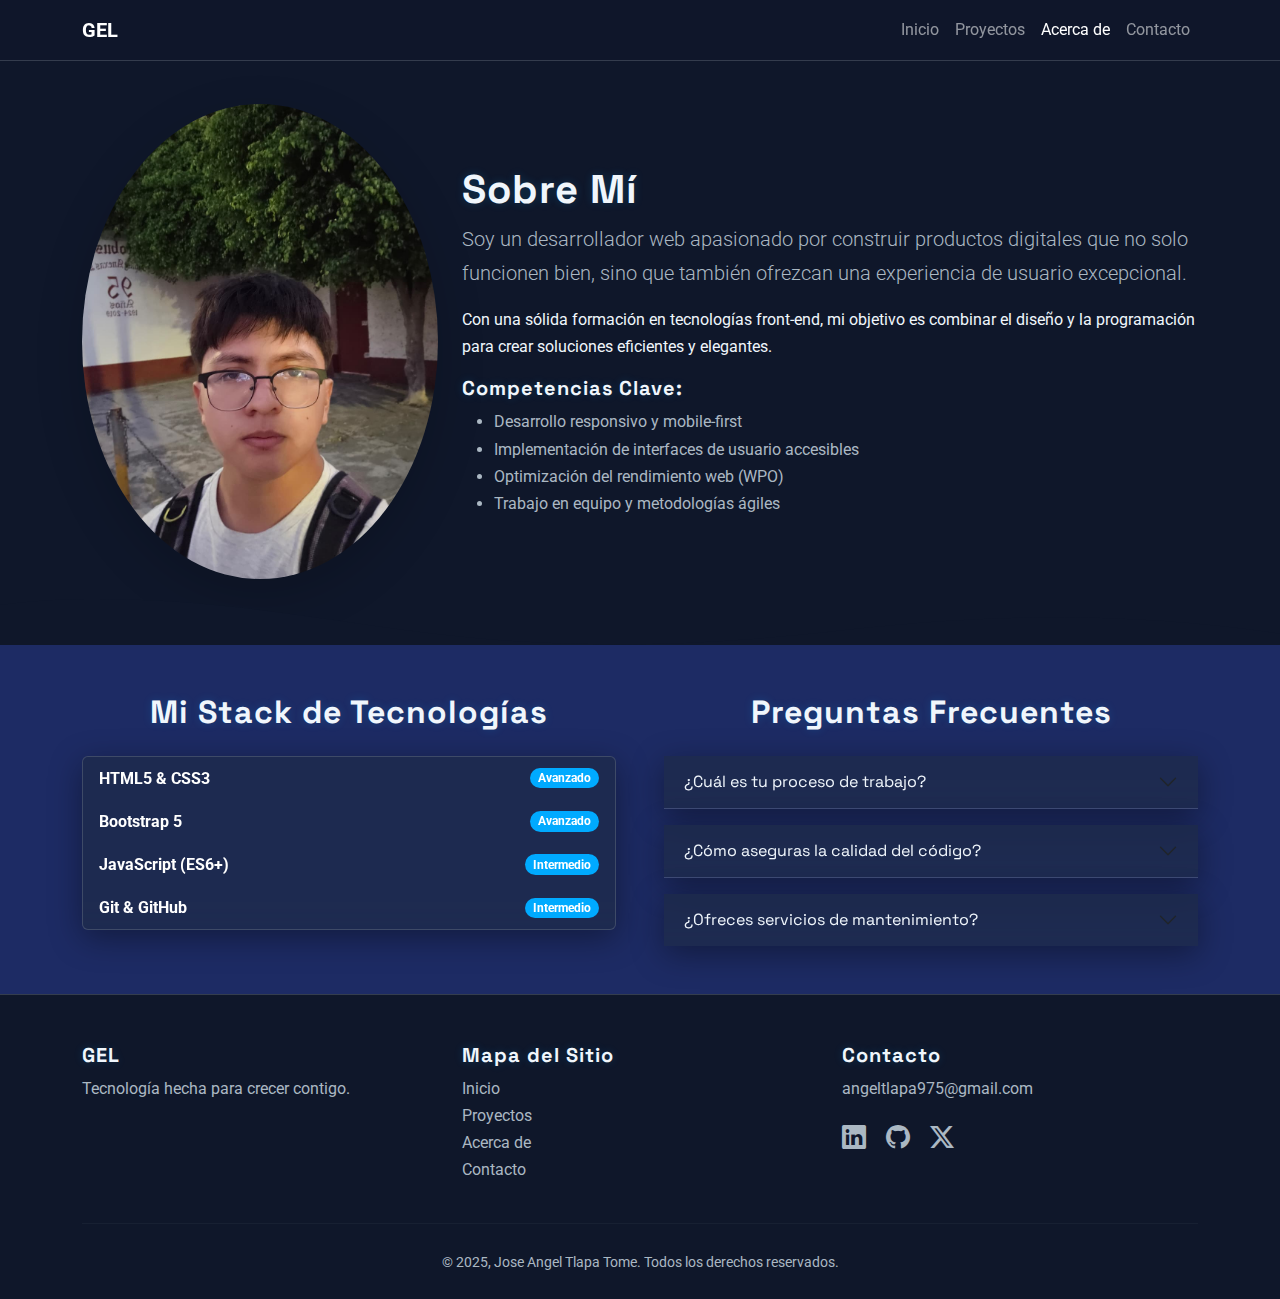
<file: acerca.html>
<!DOCTYPE html>
<html lang="es">

<head>
  <meta charset="UTF-8">
  <meta name="viewport" content="width=device-width, initial-scale=1.0">
  <title>Acerca de | GEL</title>
  <link href="https://cdn.jsdelivr.net/npm/bootstrap@5.3.3/dist/css/bootstrap.min.css" rel="stylesheet" integrity="sha384-QWTKZyjpPEjISv5WaRU9OFeRpok6YctnYmDr5pNlyT2bRjXh0JMhjY6hW+ALEwIH" crossorigin="anonymous">
  <link rel="stylesheet" href="https://cdn.jsdelivr.net/npm/bootstrap-icons@1.11.3/font/bootstrap-icons.min.css">
  <link rel="stylesheet" href="assets/css/styles.css">
</head>

<body>
  <header>
    <nav class="navbar navbar-expand-lg navbar-dark fixed-top">
      <div class="container">
        <a class="navbar-brand fw-bold" href="index.html">GEL</a>
        <button class="navbar-toggler" type="button" data-bs-toggle="collapse" data-bs-target="#navbarNav" aria-controls="navbarNav" aria-expanded="false" aria-label="Toggle navigation">
          <span class="navbar-toggler-icon"></span>
        </button>
        <div class="collapse navbar-collapse" id="navbarNav">
          <ul class="navbar-nav ms-auto">
            <li class="nav-item">
              <a class="nav-link" href="index.html">Inicio</a>
            </li>
            <li class="nav-item">
              <a class="nav-link" href="proyectos.html">Proyectos</a>
            </li>
            <li class="nav-item">
              <a class="nav-link active" aria-current="page" href="acerca.html">Acerca de</a>
            </li>
            <li class="nav-item">
              <a class="nav-link" href="contacto.html">Contacto</a>
            </li>
          </ul>
        </div>
      </div>
    </nav>
  </header>

  <main style="padding-top: 56px; background-color: var(--color-gradient-mid);">
    <section class="section-padding pb-0">
      <div class="container">
        <div class="row align-items-center gy-5">
          <div class="col-12 col-md-4 text-center">
            <figure>
              <img src="assets/img/perfil.jpg" class="img-fluid rounded-circle shadow-lg" loading="lazy" alt="Retrato profesional de Jose Angel Tlapa Tome.">
            </figure>
          </div>
          <div class="col-12 col-md-8">
            <h1 class="fw-bold">Sobre Mí</h1>
            <p class="lead text-secondary">Soy un desarrollador web apasionado por construir productos digitales que no solo funcionen bien, sino que también ofrezcan una experiencia de usuario excepcional.</p>
            <p>Con una sólida formación en tecnologías front-end, mi objetivo es combinar el diseño y la programación para crear soluciones eficientes y elegantes.</p>
            <h5>Competencias Clave:</h5>
            <ul class="text-secondary">
              <li>Desarrollo responsivo y mobile-first</li>
              <li>Implementación de interfaces de usuario accesibles</li>
              <li>Optimización del rendimiento web (WPO)</li>
              <li>Trabajo en equipo y metodologías ágiles</li>
            </ul>
          </div>
        </div>
      </div>
    </section>

    <div class="section-divider">
        <svg data-name="Layer 1" xmlns="http://www.w3.org/2000/svg" viewBox="0 0 1200 120" preserveAspectRatio="none">
            <path d="M321.39,56.44c58-10.79,114.16-30.13,172-41.86,82.39-16.72,168.19-17.73,250.45-.39C823.78,31,906.67,72,985.66,92.83c70.05,18.48,146.53,26.09,214.34,3V0H0V27.35A600.21,600.21,0,0,0,321.39,56.44Z" class="shape-fill"></path>
        </svg>
    </div>

    <section class="section-padding" style="background-color: var(--color-gradient-start);">
        <div class="container">
            <div class="row g-5">
                <div class="col-lg-6">
                    <h2 class="fw-bold text-center mb-4">Mi Stack de Tecnologías</h2>
                    <div class="list-group card-glass">
                        <div class="list-group-item list-group-item-action d-flex justify-content-between align-items-center bg-transparent border-0 text-white"><span class="fw-bold">HTML5 & CSS3</span><span class="badge bg-primary rounded-pill">Avanzado</span></div>
                        <div class="list-group-item list-group-item-action d-flex justify-content-between align-items-center bg-transparent border-0 text-white"><span class="fw-bold">Bootstrap 5</span><span class="badge bg-primary rounded-pill">Avanzado</span></div>
                        <div class="list-group-item list-group-item-action d-flex justify-content-between align-items-center bg-transparent border-0 text-white"><span class="fw-bold">JavaScript (ES6+)</span><span class="badge bg-primary rounded-pill">Intermedio</span></div>
                        <div class="list-group-item list-group-item-action d-flex justify-content-between align-items-center bg-transparent border-0 text-white"><span class="fw-bold">Git & GitHub</span><span class="badge bg-primary rounded-pill">Intermedio</span></div>
                    </div>
                </div>
                <div class="col-lg-6">
                    <h2 class="fw-bold text-center mb-4">Preguntas Frecuentes</h2>
                    <div class="accordion accordion-flush" id="faqAccordion">
                        <div class="accordion-item card-glass mb-3"><h2 class="accordion-header"><button class="accordion-button collapsed" type="button" data-bs-toggle="collapse" data-bs-target="#collapseOne" aria-expanded="false" aria-controls="collapseOne">¿Cuál es tu proceso de trabajo?</button></h2><div id="collapseOne" class="accordion-collapse collapse" data-bs-parent="#faqAccordion"><div class="accordion-body">Mi proceso se basa en cuatro fases clave: <strong>descubrimiento</strong>, <strong>diseño</strong>, <strong>desarrollo</strong> y <strong>despliegue</strong>.</div></div></div>
                        <div class="accordion-item card-glass mb-3"><h2 class="accordion-header"><button class="accordion-button collapsed" type="button" data-bs-toggle="collapse" data-bs-target="#collapseTwo" aria-expanded="false" aria-controls="collapseTwo">¿Cómo aseguras la calidad del código?</button></h2><div id="collapseTwo" class="accordion-collapse collapse" data-bs-parent="#faqAccordion"><div class="accordion-body">Sigo las mejores prácticas, utilizo código semántico y realizo pruebas exhaustivas en diferentes navegadores y dispositivos para garantizar la compatibilidad.</div></div></div>
                        <div class="accordion-item card-glass"><h2 class="accordion-header"><button class="accordion-button collapsed" type="button" data-bs-toggle="collapse" data-bs-target="#collapseThree" aria-expanded="false" aria-controls="collapseThree">¿Ofreces servicios de mantenimiento?</button></h2><div id="collapseThree" class="accordion-collapse collapse" data-bs-parent="#faqAccordion"><div class="accordion-body">Sí, ofrezco planes de mantenimiento para asegurar que tu sitio web se mantenga actualizado, seguro y funcionando de manera óptima.</div></div></div>
                    </div>
                </div>
            </div>
        </div>
    </section>
  </main>

  <footer class="pt-5 pb-4" style="background-color: var(--color-surface);">
    <div class="container">
      <div class="row gy-4">
        <div class="col-12 col-md-4">
          <h5 class="fw-bold">GEL</h5>
          <p class="text-secondary">Tecnología hecha para crecer contigo.</p>
        </div>
        <div class="col-12 col-md-4">
          <h5 class="fw-bold">Mapa del Sitio</h5>
          <ul class="list-unstyled">
            <li><a href="index.html" class="text-secondary text-decoration-none">Inicio</a></li>
            <li><a href="proyectos.html" class="text-secondary text-decoration-none">Proyectos</a></li>
            <li><a href="acerca.html" class="text-secondary text-decoration-none">Acerca de</a></li>
            <li><a href="contacto.html" class="text-secondary text-decoration-none">Contacto</a></li>
          </ul>
        </div>
        <div class="col-12 col-md-4">
          <h5 class="fw-bold">Contacto</h5>
          <p>
            <a href="mailto:angeltlapa9T5@gmail.com" class="text-secondary text-decoration-none">angeltlapa975@gmail.com</a>
          </p>
          <div>
            <a href="https://es.linkedin.com/" class="me-3 social-icon"><i class="bi bi-linkedin"></i></a>
            <a href="https://github.com/AngelXtxf" class="me-3 social-icon"><i class="bi bi-github"></i></a>
            <a href="https://x.com/Angelluxou" class="social-icon"><i class="bi bi-twitter-x"></i></a>
          </div>
        </div>
      </div>
      <hr class="my-4" style="border-color: var(--color-border);">
      <div class="row">
        <div class="col text-center">
          <small class="text-secondary">&copy; 2025, Jose Angel Tlapa Tome. Todos los derechos reservados.</small>
        </div>
      </div>
    </div>
  </footer>

  <script src="https://cdn.jsdelivr.net/npm/bootstrap@5.3.3/dist/js/bootstrap.bundle.min.js" integrity="sha384-YvpcrYf0tY3lHB60NNkmXc5s9fDVZLESaAA55NDzOxhy9GkcIdslK1eN7N6jIeHz" crossorigin="anonymous"></script>
</body>
</html>
</file>
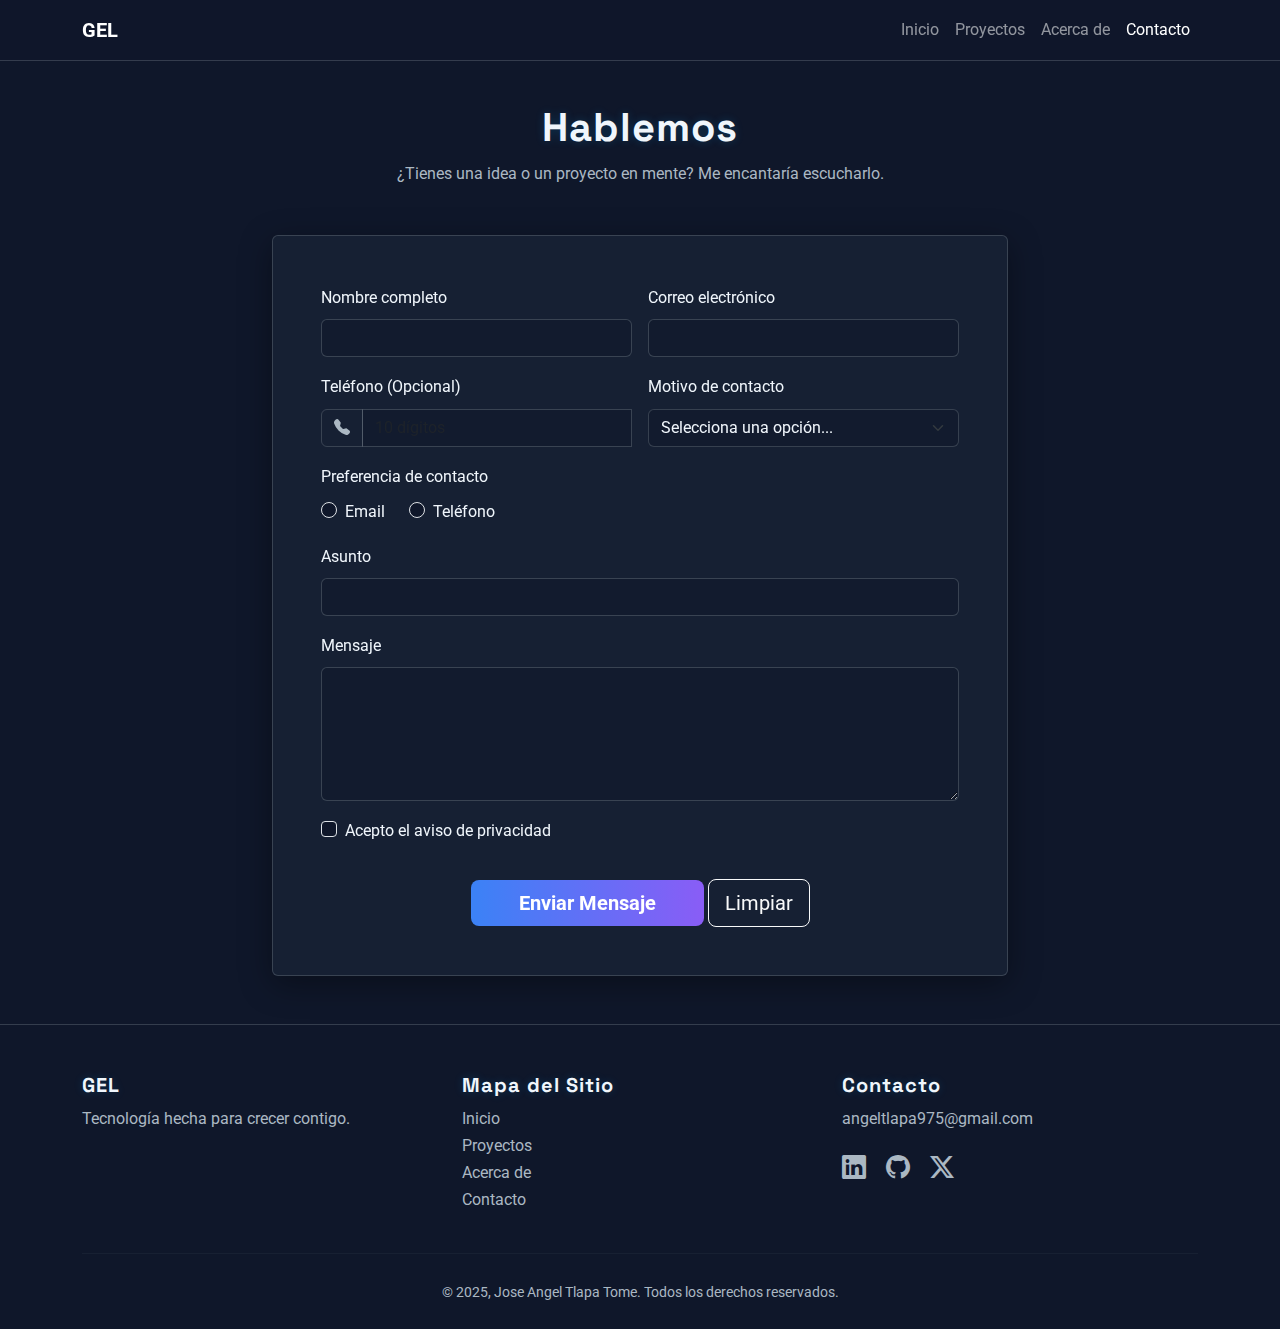
<file: contacto.html>
<!DOCTYPE html>
<html lang="es">

<head>
  <meta charset="UTF-8">
  <meta name="viewport" content="width=device-width, initial-scale=1.0">
  <title>Contacto | GEL</title>
  <link href="https://cdn.jsdelivr.net/npm/bootstrap@5.3.3/dist/css/bootstrap.min.css" rel="stylesheet" integrity="sha384-QWTKZyjpPEjISv5WaRU9OFeRpok6YctnYmDr5pNlyT2bRjXh0JMhjY6hW+ALEwIH" crossorigin="anonymous">
  <link rel="stylesheet" href="https://cdn.jsdelivr.net/npm/bootstrap-icons@1.11.3/font/bootstrap-icons.min.css">
  <link rel="stylesheet" href="assets/css/styles.css">
</head>

<body>
  <header>
    <nav class="navbar navbar-expand-lg navbar-dark fixed-top">
      <div class="container">
        <a class="navbar-brand fw-bold" href="index.html">GEL</a>
        <button class="navbar-toggler" type="button" data-bs-toggle="collapse" data-bs-target="#navbarNav" aria-controls="navbarNav" aria-expanded="false" aria-label="Toggle navigation">
          <span class="navbar-toggler-icon"></span>
        </button>
        <div class="collapse navbar-collapse" id="navbarNav">
          <ul class="navbar-nav ms-auto">
            <li class="nav-item">
              <a class="nav-link" href="index.html">Inicio</a>
            </li>
            <li class="nav-item">
              <a class="nav-link" href="proyectos.html">Proyectos</a>
            </li>
            <li class="nav-item">
              <a class="nav-link" href="acerca.html">Acerca de</a>
            </li>
            <li class="nav-item">
              <a class="nav-link active" aria-current="page" href="contacto.html">Contacto</a>
            </li>
          </ul>
        </div>
      </div>
    </nav>
  </header>

  <main style="padding-top: 56px; background-color: var(--color-gradient-mid);">
    <section class="section-padding">
      <div class="container">
        <div class="text-center mb-5">
          <h1 class="fw-bold">Hablemos</h1>
          <p class="text-secondary">¿Tienes una idea o un proyecto en mente? Me encantaría escucharlo.</p>
        </div>
        
        <div class="row justify-content-center">
            <div class="col-lg-8">
                <div class="card card-glass p-4 p-md-5">
                    <form class="row g-3 needs-validation" novalidate>
                      <div class="col-md-6">
                        <label for="nombre" class="form-label">Nombre completo</label>
                        <input type="text" class="form-control" id="nombre" required minlength="3">
                        <div class="invalid-feedback">Ingresa tu nombre (mín. 3 caracteres).</div>
                      </div>
                      <div class="col-md-6">
                        <label for="email" class="form-label">Correo electrónico</label>
                        <input type="email" class="form-control" id="email" required>
                        <div class="invalid-feedback">Ingresa un correo válido.</div>
                      </div>
                      <div class="col-md-6">
                        <label for="telefono" class="form-label">Teléfono (Opcional)</label>
                        <div class="input-group">
                          <span class="input-group-text"><i class="bi bi-telephone-fill"></i></span>
                          <input type="tel" class="form-control" id="telefono" pattern="[0-9]{10}" placeholder="10 dígitos">
                          <div class="invalid-feedback">Ingresa un número de 10 dígitos.</div>
                        </div>
                      </div>
                      <div class="col-md-6">
                        <label for="motivo" class="form-label">Motivo de contacto</label>
                        <select class="form-select" id="motivo" required>
                          <option selected disabled value="">Selecciona una opción...</option>
                          <option value="cotizacion">Cotización</option>
                          <option value="colaboracion">Colaboración</option>
                          <option value="soporte">Soporte</option>
                          <option value="otro">Otro</option>
                        </select>
                        <div class="invalid-feedback">Por favor, selecciona un motivo.</div>
                      </div>

                      <div class="col-12">
                        <label class="form-label">Preferencia de contacto</label>
                        <div class="d-flex">
                          <div class="form-check me-4">
                            <input class="form-check-input" type="radio" name="preferenciaContacto" id="radioEmail" value="email" required>
                            <label class="form-check-label" for="radioEmail">
                              Email
                            </label>
                          </div>
                          <div class="form-check">
                            <input class="form-check-input" type="radio" name="preferenciaContacto" id="radioTelefono" value="telefono" required>
                            <label class="form-check-label" for="radioTelefono">
                              Teléfono
                            </label>
                            <div class="invalid-feedback">Debes seleccionar una preferencia.</div>
                          </div>
                        </div>
                      </div>
                      <div class="col-12">
                        <label for="asunto" class="form-label">Asunto</label>
                        <input type="text" class="form-control" id="asunto" required minlength="5">
                        <div class="invalid-feedback">El asunto es muy corto.</div>
                      </div>
                      <div class="col-12">
                        <label for="mensaje" class="form-label">Mensaje</label>
                        <textarea class="form-control" id="mensaje" rows="5" required minlength="10"></textarea>
                        <div class="invalid-feedback">Tu mensaje debe tener al menos 10 caracteres.</div>
                      </div>
                      <div class="col-12">
                        <div class="form-check">
                          <input class="form-check-input" type="checkbox" value="" id="consentimiento" required>
                          <label class="form-check-label" for="consentimiento">Acepto el aviso de privacidad</label>
                          <div class="invalid-feedback">Debes aceptar los términos.</div>
                        </div>
                      </div>
                      <div class="col-12 text-center pt-3">
                        <button class="btn btn-gradient btn-lg px-5" type="submit">Enviar Mensaje</button>
                        <button class="btn btn-outline-light btn-lg" type="reset">Limpiar</button>
                      </div>
                    </form>
                </div>
            </div>
        </div>
      </div>
    </section>
  </main>

  <footer class="pt-5 pb-4" style="background-color: var(--color-surface);">
    <div class="container">
      <div class="row gy-4">
        <div class="col-12 col-md-4">
          <h5 class="fw-bold">GEL</h5>
          <p class="text-secondary">Tecnología hecha para crecer contigo.</p>
        </div>
        <div class="col-12 col-md-4">
          <h5 class="fw-bold">Mapa del Sitio</h5>
          <ul class="list-unstyled">
            <li><a href="index.html" class="text-secondary text-decoration-none">Inicio</a></li>
            <li><a href="proyectos.html" class="text-secondary text-decoration-none">Proyectos</a></li>
            <li><a href="acerca.html" class="text-secondary text-decoration-none">Acerca de</a></li>
            <li><a href="contacto.html" class="text-secondary text-decoration-none">Contacto</a></li>
          </ul>
        </div>
        <div class="col-12 col-md-4">
          <h5 class="fw-bold">Contacto</h5>
          <p>
            <a href="mailto:angeltlapa975@gmail.com" class="text-secondary text-decoration-none">angeltlapa975@gmail.com</a>
          </p>
          <div>
            <a href="https://es.linkedin.com/" class="me-3 social-icon"><i class="bi bi-linkedin"></i></a>
            <a href="https://github.com/AngelXtxf" class="me-3 social-icon"><i class="bi bi-github"></i></a>
            <a href="https://x.com/Angelluxou" class="social-icon"><i class="bi bi-twitter-x"></i></a>
          </div>
        </div>
      </div>
      <hr class="my-4" style="border-color: var(--color-border);">
      <div class="row">
        <div class="col text-center">
          <small class="text-secondary">&copy; 2025, Jose Angel Tlapa Tome. Todos los derechos reservados.</small>
        </div>
      </div>
    </div>
  </footer>

  <script src="https://cdn.jsdelivr.net/npm/bootstrap@5.3.3/dist/js/bootstrap.bundle.min.js" integrity="sha384-YvpcrYf0tY3lHB60NNkmXc5s9fDVZLESaAA55NDzOxhy9GkcIdslK1eN7N6jIeHz" crossorigin="anonymous"></script>
  <script>
    (() => {
        'use strict'
        const forms = document.querySelectorAll('.needs-validation')
        Array.from(forms).forEach(form => {
            form.addEventListener('submit', event => {
                if (!form.checkValidity()) {
                    event.preventDefault()
                    event.stopPropagation()
                }
                form.classList.add('was-validated')
            }, false)
        })
    })()
  </script>
</body>
</html>
</file>
<file: assets/css/styles.css>
/*
 * Archivo: styles.css
 * Práctica 1: Micrositio responsivo con Bootstrap 5
 */

/* -- Importación de Webfont (Google Fonts) -- */
@import url('https://fonts.googleapis.com/css2?family=Roboto:wght@300;400;500&family=Space+Grotesk:wght@600;700&display=swap');

/* -- Variables CSS para el TEMA "Nebulosa Nocturna" -- */
:root {
  /* Paleta de Colores */
  --color-primary: #00aaff;
  --color-primary-rgb: 0, 170, 255;
  --color-gradient-start: #1d2b64;
  --color-gradient-mid: #0f172a;
  --color-gradient-end: #0f172a;
  --color-text-primary: #f0f6fc;
  /* -- CAMBIO CLAVE: Se aclaró este color para mejorar el contraste -- */
  --color-text-secondary: #abb8c3; /* Antes era #8b949e */
  --color-border: rgba(139, 148, 158, 0.3);

  /* Sobrescribiendo variables de Bootstrap */
  --bs-body-color: var(--color-text-primary);
  --bs-body-bg: var(--color-gradient-mid);
  --bs-primary: var(--color-primary);
  --bs-primary-rgb: var(--color-primary-rgb);
  --bs-link-color: var(--color-primary);
  --bs-link-hover-color: #33bbff;
  --bs-secondary: var(--color-text-secondary);
  --bs-dark-rgb: 22, 27, 34;
  --bs-font-sans-serif: 'Roboto', sans-serif;
  --bs-body-font-family: var(--bs-font-sans-serif);
}

/* -- Fondo con Gradiente Animado -- */
body {
  background: linear-gradient(270deg, var(--color-gradient-start), var(--color-gradient-mid), var(--color-gradient-end));
  background-size: 600% 600%;
  animation: gradientAnimation 16s ease infinite;
  line-height: 1.7;
}

@keyframes gradientAnimation {
  0% { background-position: 0% 50%; }
  50% { background-position: 100% 50%; }
  100% { background-position: 0% 50%; }
}

/* -- Tipografía Profesional -- */
h1, h2, h3, h4, h5, h6 {
  font-family: 'Space Grotesk', sans-serif;
  font-weight: 700;
  letter-spacing: 1px;
  text-shadow: 0 0 10px rgba(var(--bs-primary-rgb), 0.2);
}

/* El texto secundario ahora tiene el color corregido */
p.text-muted, .text-secondary {
  color: var(--color-text-secondary) !important;
}

/* -- Barra de Navegación -- */
.navbar {
  background: rgba(15, 23, 42, 0.8) !important;
  backdrop-filter: blur(10px);
  border-bottom: 1px solid var(--color-border);
}

/* -- Efecto "Glassmorphism" para Tarjetas -- */
.card-glass {
  background: rgba(30, 41, 59, 0.5);
  backdrop-filter: blur(12px);
  -webkit-backdrop-filter: blur(12px);
  border: 1px solid var(--color-border);
  box-shadow: 0 8px 32px 0 rgba(0, 0, 0, 0.37);
  transition: transform 0.3s ease, box-shadow 0.3s ease;
}
.card-glass:hover {
  transform: translateY(-8px);
  box-shadow: 0 12px 40px rgba(var(--bs-primary-rgb), 0.2);
}
.card-glass .card-footer {
  background: transparent;
  border-top: 1px solid var(--color-border);
}

/* -- Botón con Gradiente -- */
.btn-gradient {
  background-image: linear-gradient(to right, #3B82F6 0%, #8B5CF6 51%, #3B82F6 100%);
  background-size: 200% auto;
  color: white;
  border: none;
  transition: 0.5s;
  font-weight: bold;
}
.btn-gradient:hover {
  background-position: right center;
  color: #fff;
  text-decoration: none;
}

/* -- Separadores de Sección -- */
.section-divider {
  overflow: hidden;
  position: relative;
  width: 100%;
  line-height: 0;
  transform: rotate(180deg);
}
.section-divider svg {
  position: relative;
  display: block;
  width: calc(100% + 1.3px);
  height: 50px; /* Altura de la ola reducida */
}
.section-divider .shape-fill {
  fill: var(--bs-body-bg);
}

/* -- Ajustes a componentes de Bootstrap -- */
.accordion-item {
  background-color: transparent;
  border: 1px solid var(--color-border);
}
.accordion-button {
  background-color: rgba(30, 41, 59, 0.5);
  color: var(--color-text-primary);
}
.accordion-button:not(.collapsed) {
  background-color: rgba(30, 41, 59, 0.9);
  box-shadow: inset 0 -1px 0 var(--color-border);
  /* -- CAMBIO CLAVE: Se añade color para asegurar la legibilidad del texto en el estado activo -- */
  color: var(--color-primary); 
}
.accordion-button:focus {
  box-shadow: 0 0 0 0.25rem rgba(var(--bs-primary-rgb), 0.25);
}
.accordion-body {
  background-color: rgba(30, 41, 59, 0.5);
  color: var(--color-text-secondary);
}
.form-control, .form-select {
  background-color: rgba(15, 23, 42, 0.5);
  color: var(--color-text-primary);
  border: 1px solid var(--color-border);
}
.form-control:focus, .form-select:focus {
  background-color: var(--color-background);
  color: var(--color-text-primary);
  border-color: var(--color-primary);
  box-shadow: 0 0 0 0.25rem rgba(var(--bs-primary-rgb), 0.25);
}
.input-group-text {
  background-color: var(--color-surface);
  border: 1px solid var(--color-border);
  color: var(--color-text-secondary);
}
.form-select option {
  background: #fff;
  color: #000;
}
.breadcrumb-item a { text-decoration: none; }
.breadcrumb-item.active { color: var(--color-text-secondary); }
footer { border-top: 1px solid var(--color-border); }

/* -- Estilos heredados -- */
.section-padding { padding: 3rem 0; }
.card-img-top { width: 100%; height: 220px; object-fit: cover; }
@media (min-width: 992px) { .card-img-top { height: 200px; } }
a:focus-visible, .btn:focus-visible { outline: 2px solid var(--bs-primary); outline-offset: 2px; }
.social-icon { font-size: 1.5rem; color: var(--color-text-secondary); transition: color 0.3s ease; }
.social-icon:hover { color: var(--bs-primary) !important; }

/* Previene cualquier posible desbordamiento horizontal (scroll) 
   en el cuerpo de la página, un seguro para una responsividad perfecta.
*/
body {
  overflow-x: hidden;
}

/* Asegura que el texto de la marca en la barra de navegación 
   no se rompa en pantallas extremadamente pequeñas, truncándolo 
   con puntos suspensivos si es demasiado largo.
*/
.navbar-brand {
  overflow: hidden;
  text-overflow: ellipsis;
  white-space: nowrap;
}

/* =================================================================== */
/* == LEGIBILIDAD DEL TEXTO EN CARRUSEL == */
/* =================================================================== */

/* Se ajusta el caption para que no ocupe el 100% del ancho */
.carousel-caption {
  /* Se anulan los posicionamientos por defecto de Bootstrap */
  right: auto;
  left: 50%;
  transform: translateX(-50%);
  width: auto; /* Permite que el contenedor se ajuste al texto */
  max-width: 80%; /* Evita que sea demasiado ancho en textos largos */
  text-align: center;
  
  /* Se aplican los estilos visuales */
  background-color: rgba(0, 0, 0, 0.7); /* Un poco más de opacidad para mejor contraste */
  border-radius: 0.5rem;
  padding: 1rem 1.5rem; /* Más padding horizontal para que "respire" el texto */
  bottom: 1.5rem; /* Lo subimos un poco */
}

/* Se mantiene la sombra de texto para un extra de legibilidad */
.carousel-caption h5, .carousel-caption p {
    text-shadow: 1px 1px 2px rgba(0,0,0,0.7);
}
</file>
